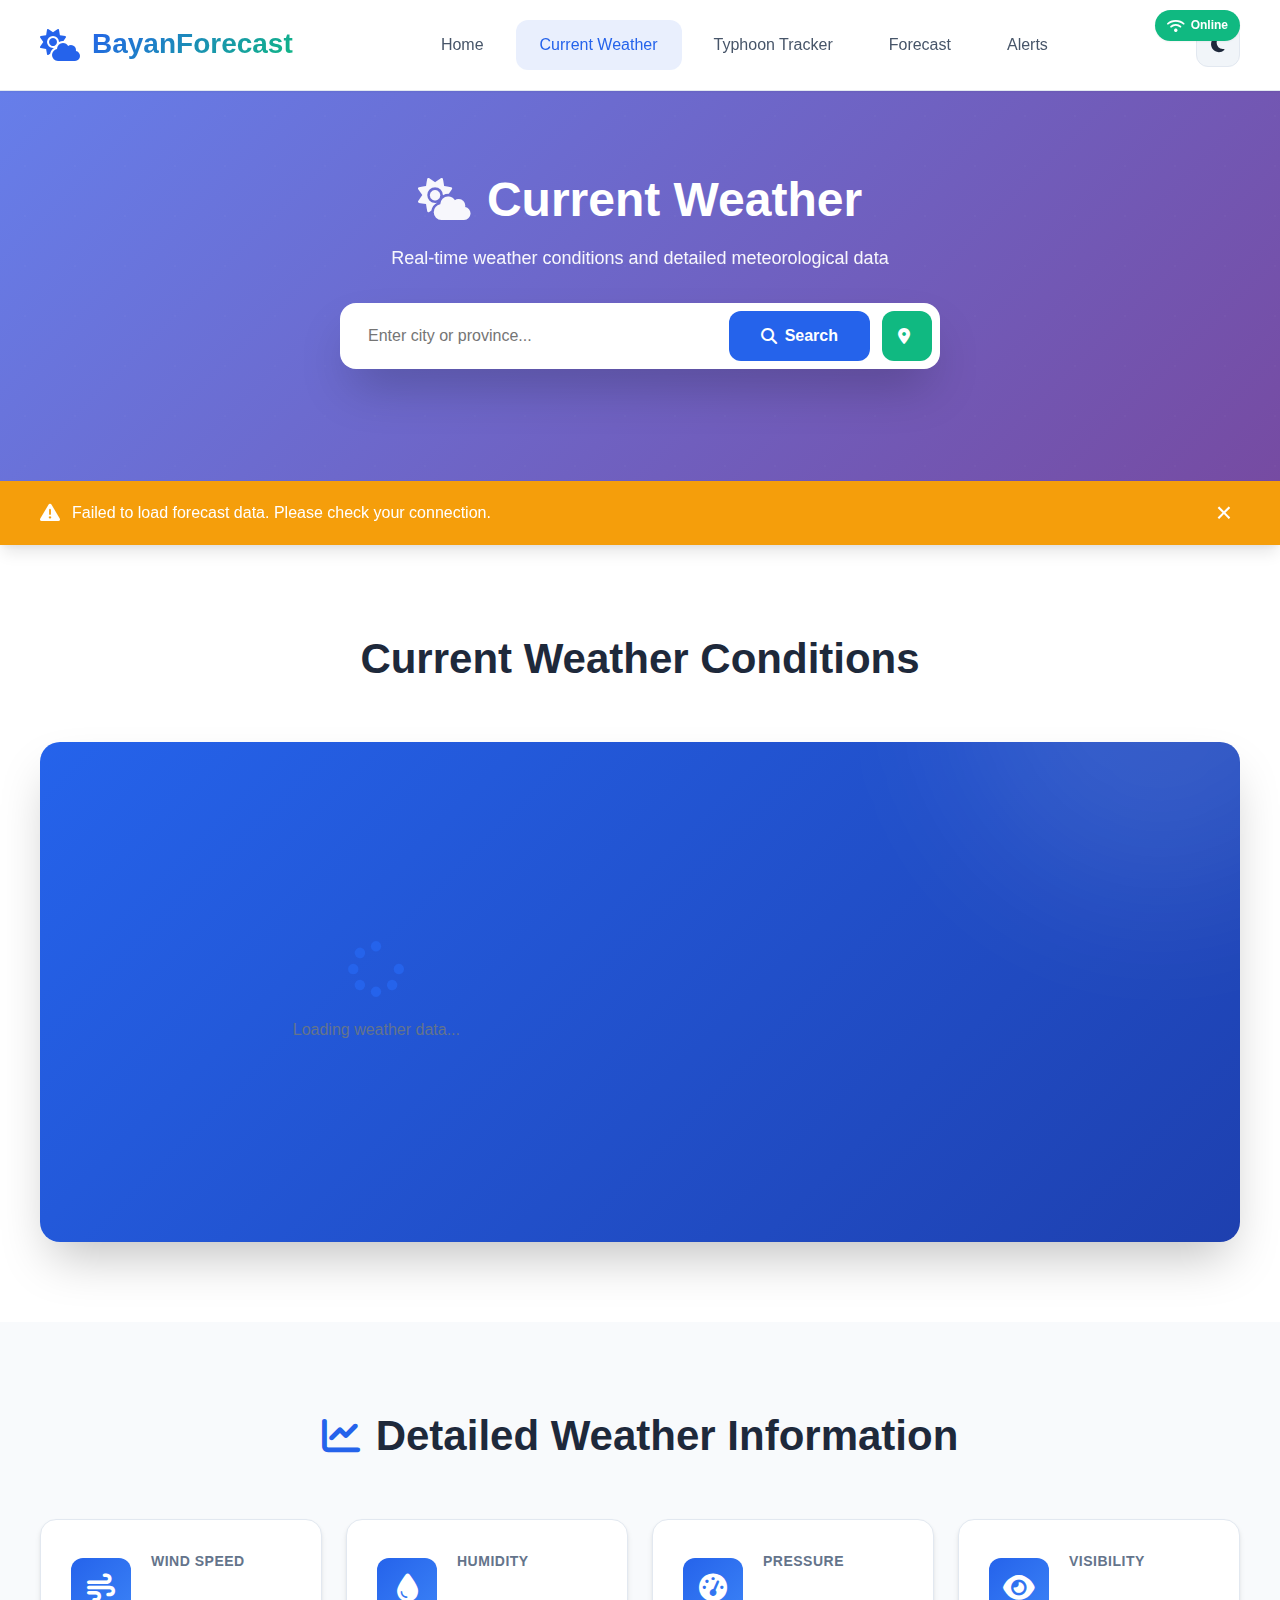
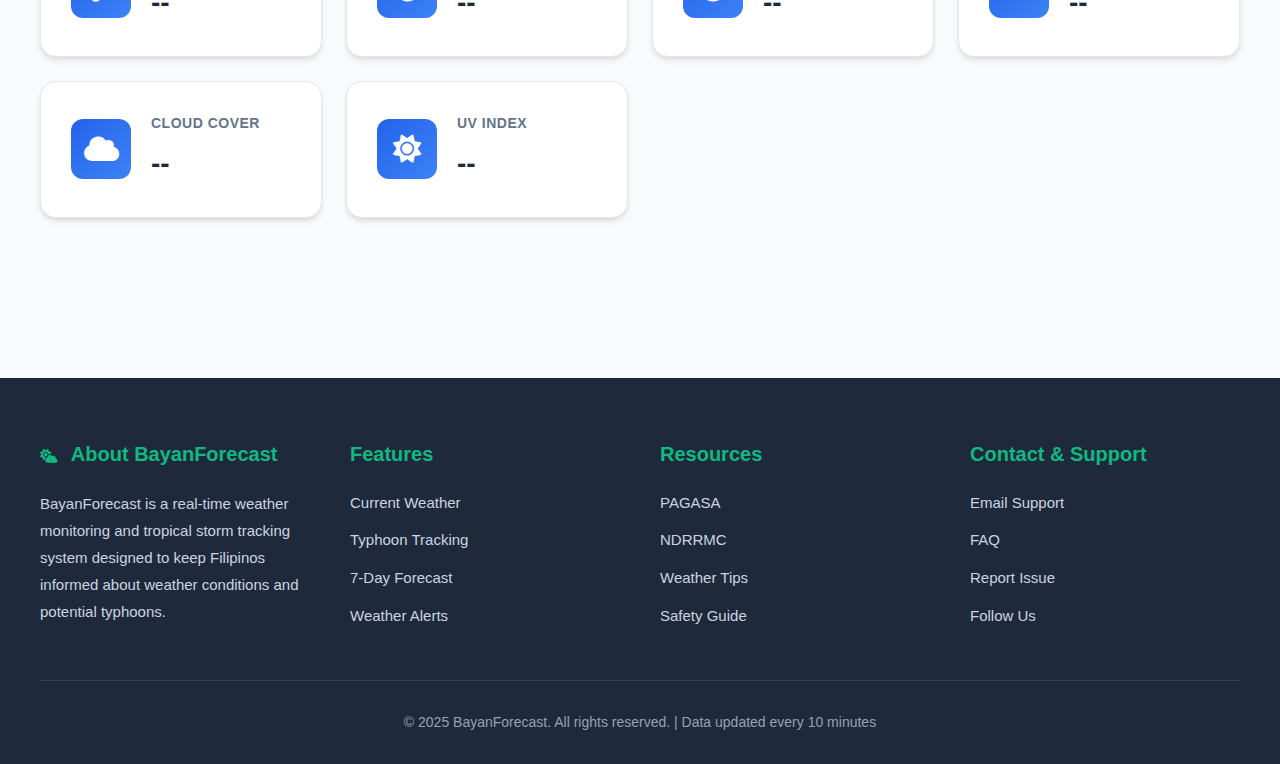
<file: current-weather.html>
<!DOCTYPE html>
<html lang="en">

<head>
    <meta charset="UTF-8">
    <meta name="viewport" content="width=device-width, initial-scale=1.0">
    <meta name="description" content="Current Weather - BayanForecast Real-time weather monitoring for the Philippines">
    <meta name="keywords" content="weather, current weather, Philippines, forecast, monitoring">
    <title>Current Weather - BayanForecast</title>
    <link rel="stylesheet" href="styles.css">
    <link rel="stylesheet" href="https://cdnjs.cloudflare.com/ajax/libs/font-awesome/6.4.0/css/all.min.css">
</head>

<body>
    <!-- Header -->
    <header class="header">
        <div class="container">
            <div class="logo">
                <a href="index.html">
                    <i class="fas fa-cloud-sun"></i>
                    <h1>BayanForecast</h1>
                </a>
            </div>
            <nav class="nav">
                <ul>
                    <li><a href="index.html">Home</a></li>
                    <li><a href="current-weather.html" class="active">Current Weather</a></li>
                    <li><a href="typhoon-tracker.html">Typhoon Tracker</a></li>
                    <li><a href="forecast.html">Forecast</a></li>
                    <li><a href="index.html#alerts">Alerts</a></li>
                </ul>
            </nav>
            <div class="header-controls">
                <button class="theme-toggle" id="themeToggle" aria-label="Toggle theme">
                    <i class="fas fa-moon"></i>
                </button>
            </div>
        </div>
    </header>

    <!-- Page Header -->
    <section class="page-header">
        <div class="container">
            <div class="page-header-content">
                <h1><i class="fas fa-cloud-sun"></i> Current Weather</h1>
                <p>Real-time weather conditions and detailed meteorological data</p>
                <div class="search-bar">
                    <input type="text" id="locationSearch" placeholder="Enter city or province...">
                    <button id="searchBtn"><i class="fas fa-search"></i> Search</button>
                    <button id="locationBtn" class="location-btn" title="Use my current location">
                        <i class="fas fa-map-marker-alt"></i>
                    </button>
                </div>
                <div class="location-status" id="locationStatus"></div>
            </div>
        </div>
    </section>

    <!-- Location Permission Modal -->
    <div id="locationPermissionModal" class="location-permission-modal hidden">
        <div class="location-permission-overlay"></div>
        <div class="location-permission-dialog">
            <div class="location-permission-header">
                <i class="fas fa-map-marker-alt"></i>
                <h3>Know Your Location</h3>
                <p>BayanForecast would like to access your location to provide personalized weather information.</p>
            </div>
            <div class="location-permission-options">
                <button class="location-option-btn" id="allowAlwaysBtn">
                    <i class="fas fa-check-circle"></i>
                    <div class="option-content">
                        <strong>Allow while visiting the page</strong>
                        <span>Automatically use your location on this page</span>
                    </div>
                </button>
                <button class="location-option-btn" id="allowOnceBtn">
                    <i class="fas fa-clock"></i>
                    <div class="option-content">
                        <strong>Allow this time</strong>
                        <span>Use your location just for this session</span>
                    </div>
                </button>
                <button class="location-option-btn" id="neverAllowBtn">
                    <i class="fas fa-times-circle"></i>
                    <div class="option-content">
                        <strong>Never allow</strong>
                        <span>Don't ask for location access</span>
                    </div>
                </button>
            </div>
        </div>
    </div>

    <!-- Alert Banner -->
    <div id="alertBanner" class="alert-banner hidden">
        <div class="container">
            <div class="alert-content">
                <i class="fas fa-exclamation-triangle"></i>
                <span id="alertMessage"></span>
            </div>
            <button class="alert-close" id="closeAlert">&times;</button>
        </div>
    </div>

    <!-- Current Weather Section -->
    <section class="section current-weather">
        <div class="container">
            <h2 class="section-title">Current Weather Conditions</h2>
            <div class="weather-card-main" id="currentWeather">
                <div class="loading">
                    <i class="fas fa-spinner fa-spin"></i>
                    <p>Loading weather data...</p>
                </div>
            </div>
        </div>
    </section>

    <!-- Weather Details Section -->
    <section class="section weather-details-section">
        <div class="container">
            <h2 class="section-title">
                <i class="fas fa-chart-line"></i> Detailed Weather Information
            </h2>
            <div class="details-grid" id="weatherDetails">
                <div class="detail-card">
                    <div class="detail-icon">
                        <i class="fas fa-wind"></i>
                    </div>
                    <div class="detail-info">
                        <h3>Wind Speed</h3>
                        <p id="windSpeed">--</p>
                    </div>
                </div>
                <div class="detail-card">
                    <div class="detail-icon">
                        <i class="fas fa-tint"></i>
                    </div>
                    <div class="detail-info">
                        <h3>Humidity</h3>
                        <p id="humidity">--</p>
                    </div>
                </div>
                <div class="detail-card">
                    <div class="detail-icon">
                        <i class="fas fa-gauge-high"></i>
                    </div>
                    <div class="detail-info">
                        <h3>Pressure</h3>
                        <p id="pressure">--</p>
                    </div>
                </div>
                <div class="detail-card">
                    <div class="detail-icon">
                        <i class="fas fa-eye"></i>
                    </div>
                    <div class="detail-info">
                        <h3>Visibility</h3>
                        <p id="visibility">--</p>
                    </div>
                </div>
                <div class="detail-card">
                    <div class="detail-icon">
                        <i class="fas fa-cloud"></i>
                    </div>
                    <div class="detail-info">
                        <h3>Cloud Cover</h3>
                        <p id="cloudCover">--</p>
                    </div>
                </div>
                <div class="detail-card">
                    <div class="detail-icon">
                        <i class="fas fa-sun"></i>
                    </div>
                    <div class="detail-info">
                        <h3>UV Index</h3>
                        <p id="uvIndex">--</p>
                    </div>
                </div>
            </div>
        </div>
    </section>

    <!-- Footer -->
    <footer class="footer">
        <div class="container">
            <div class="footer-content">
                <div class="footer-section">
                    <h4><i class="fas fa-cloud-sun"></i> About BayanForecast</h4>
                    <p>BayanForecast is a real-time weather monitoring and tropical storm tracking system designed to keep Filipinos informed about weather conditions and potential typhoons.</p>
                </div>
                <div class="footer-section">
                    <h4>Features</h4>
                    <ul>
                        <li><a href="current-weather.html">Current Weather</a></li>
                        <li><a href="typhoon-tracker.html">Typhoon Tracking</a></li>
                        <li><a href="forecast.html">7-Day Forecast</a></li>
                        <li><a href="index.html#alerts">Weather Alerts</a></li>
                    </ul>
                </div>
                <div class="footer-section">
                    <h4>Resources</h4>
                    <ul>
                        <li><a href="#">PAGASA</a></li>
                        <li><a href="#">NDRRMC</a></li>
                        <li><a href="#">Weather Tips</a></li>
                        <li><a href="#">Safety Guide</a></li>
                    </ul>
                </div>
                <div class="footer-section">
                    <h4>Contact & Support</h4>
                    <ul>
                        <li><a href="#">Email Support</a></li>
                        <li><a href="#">FAQ</a></li>
                        <li><a href="#">Report Issue</a></li>
                        <li><a href="#">Follow Us</a></li>
                    </ul>
                </div>
            </div>
            <div class="footer-bottom">
                <p>&copy; 2025 BayanForecast. All rights reserved. | Data updated every 10 minutes</p>
            </div>
        </div>
    </footer>

    <script src="script.js"></script>
</body>

</html>
</file>
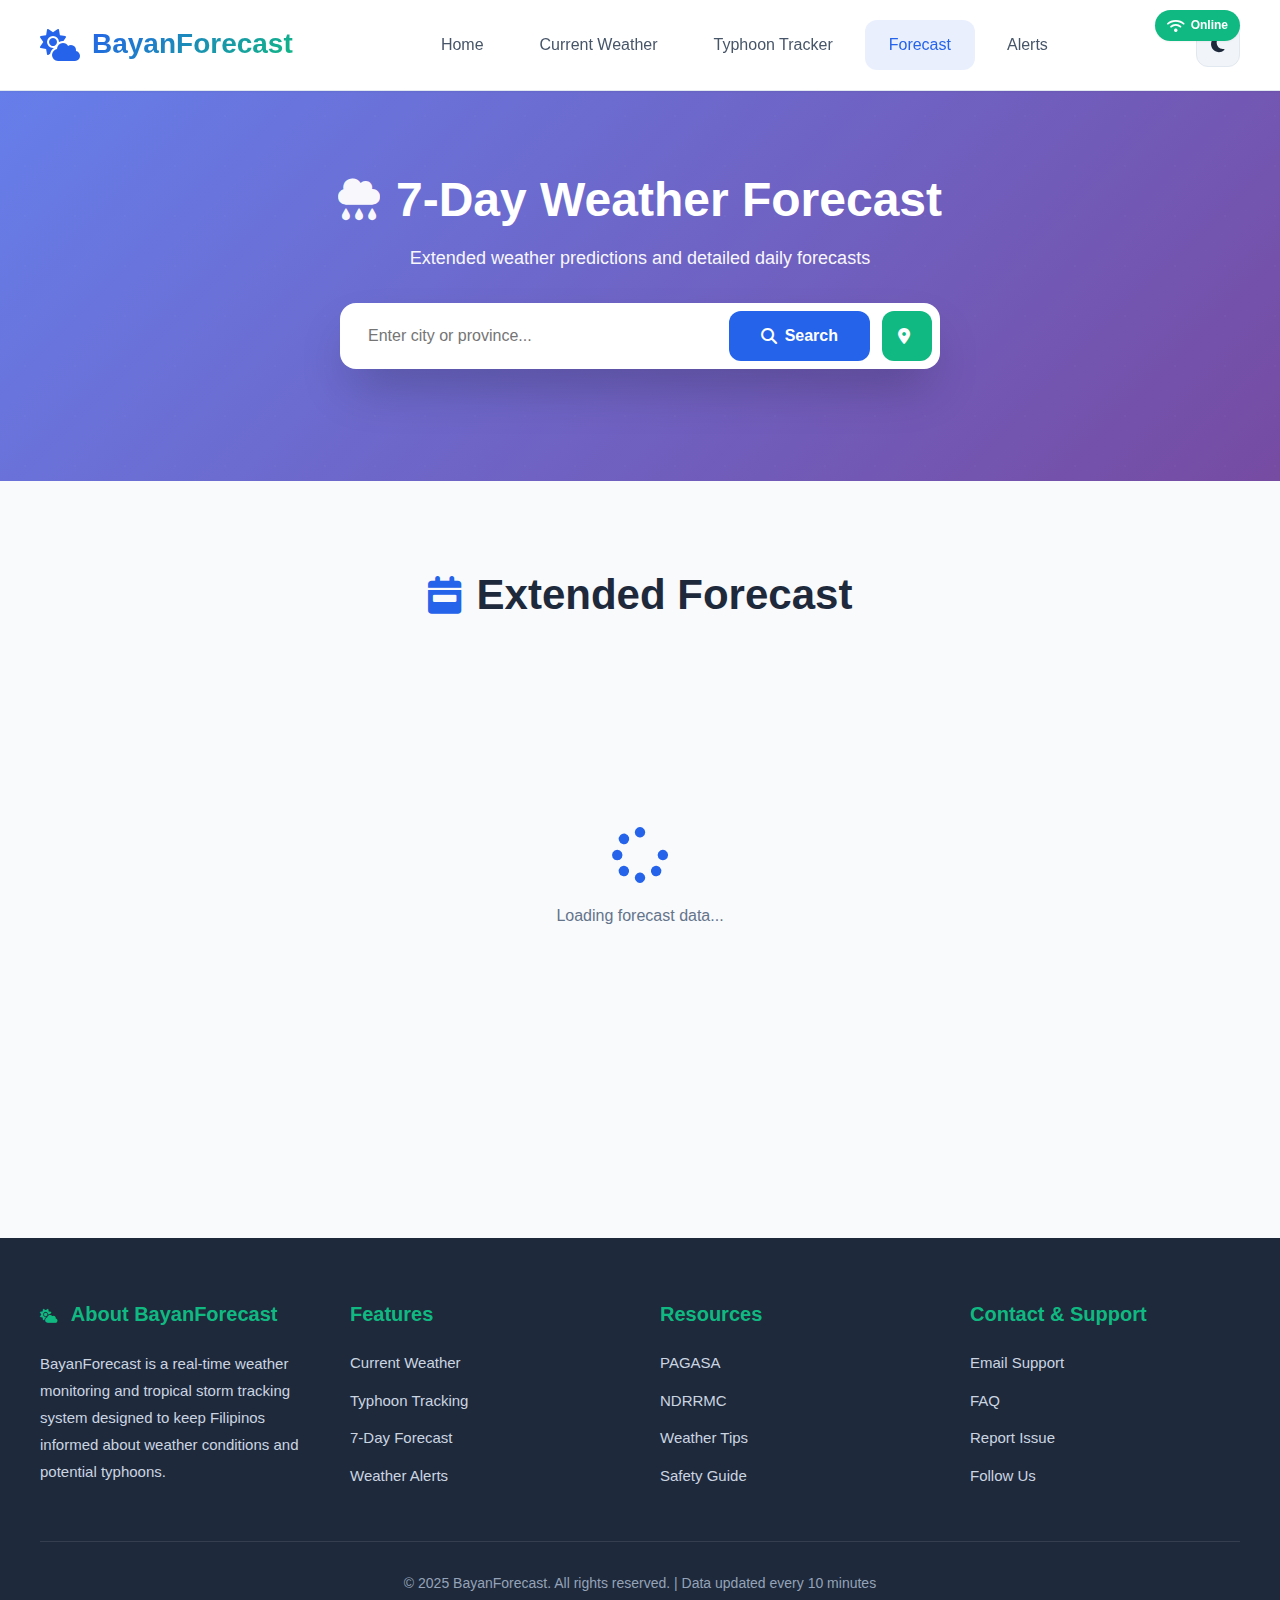
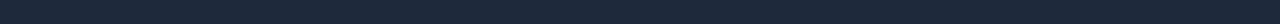
<file: forecast.html>
<!DOCTYPE html>
<html lang="en">

<head>
    <meta charset="UTF-8">
    <meta name="viewport" content="width=device-width, initial-scale=1.0">
    <meta name="description" content="7-Day Weather Forecast - BayanForecast Extended weather predictions for the Philippines">
    <meta name="keywords" content="weather forecast, 7-day forecast, Philippines, weather prediction">
    <title>7-Day Forecast - BayanForecast</title>
    <link rel="stylesheet" href="styles.css">
    <link rel="stylesheet" href="https://cdnjs.cloudflare.com/ajax/libs/font-awesome/6.4.0/css/all.min.css">
</head>

<body>
    <!-- Header -->
    <header class="header">
        <div class="container">
            <div class="logo">
                <a href="index.html">
                    <i class="fas fa-cloud-sun"></i>
                    <h1>BayanForecast</h1>
                </a>
            </div>
            <nav class="nav">
                <ul>
                    <li><a href="index.html">Home</a></li>
                    <li><a href="current-weather.html">Current Weather</a></li>
                    <li><a href="typhoon-tracker.html">Typhoon Tracker</a></li>
                    <li><a href="forecast.html" class="active">Forecast</a></li>
                    <li><a href="index.html#alerts">Alerts</a></li>
                </ul>
            </nav>
            <div class="header-controls">
                <button class="theme-toggle" id="themeToggle" aria-label="Toggle theme">
                    <i class="fas fa-moon"></i>
                </button>
            </div>
        </div>
    </header>

    <!-- Page Header -->
    <section class="page-header">
        <div class="container">
            <div class="page-header-content">
                <h1><i class="fas fa-cloud-rain"></i> 7-Day Weather Forecast</h1>
                <p>Extended weather predictions and detailed daily forecasts</p>
                <div class="search-bar">
                    <input type="text" id="locationSearch" placeholder="Enter city or province...">
                    <button id="searchBtn"><i class="fas fa-search"></i> Search</button>
                    <button id="locationBtn" class="location-btn" title="Use my current location">
                        <i class="fas fa-map-marker-alt"></i>
                    </button>
                </div>
                <div class="location-status" id="locationStatus"></div>
            </div>
        </div>
    </section>

    <!-- Location Permission Modal -->
    <div id="locationPermissionModal" class="location-permission-modal hidden">
        <div class="location-permission-overlay"></div>
        <div class="location-permission-dialog">
            <div class="location-permission-header">
                <i class="fas fa-map-marker-alt"></i>
                <h3>Know Your Location</h3>
                <p>BayanForecast would like to access your location to provide personalized weather information.</p>
            </div>
            <div class="location-permission-options">
                <button class="location-option-btn" id="allowAlwaysBtn">
                    <i class="fas fa-check-circle"></i>
                    <div class="option-content">
                        <strong>Allow while visiting the page</strong>
                        <span>Automatically use your location on this page</span>
                    </div>
                </button>
                <button class="location-option-btn" id="allowOnceBtn">
                    <i class="fas fa-clock"></i>
                    <div class="option-content">
                        <strong>Allow this time</strong>
                        <span>Use your location just for this session</span>
                    </div>
                </button>
                <button class="location-option-btn" id="neverAllowBtn">
                    <i class="fas fa-times-circle"></i>
                    <div class="option-content">
                        <strong>Never allow</strong>
                        <span>Don't ask for location access</span>
                    </div>
                </button>
            </div>
        </div>
    </div>

    <!-- Forecast Section -->
    <section class="section forecast">
        <div class="container">
            <h2 class="section-title">
                <i class="fas fa-calendar-week"></i> Extended Forecast
            </h2>
            <div class="forecast-grid" id="forecastGrid">
                <div class="loading">
                    <i class="fas fa-spinner fa-spin"></i>
                    <p>Loading forecast data...</p>
                </div>
            </div>
        </div>
    </section>

    <!-- Footer -->
    <footer class="footer">
        <div class="container">
            <div class="footer-content">
                <div class="footer-section">
                    <h4><i class="fas fa-cloud-sun"></i> About BayanForecast</h4>
                    <p>BayanForecast is a real-time weather monitoring and tropical storm tracking system designed to keep Filipinos informed about weather conditions and potential typhoons.</p>
                </div>
                <div class="footer-section">
                    <h4>Features</h4>
                    <ul>
                        <li><a href="current-weather.html">Current Weather</a></li>
                        <li><a href="typhoon-tracker.html">Typhoon Tracking</a></li>
                        <li><a href="forecast.html">7-Day Forecast</a></li>
                        <li><a href="index.html#alerts">Weather Alerts</a></li>
                    </ul>
                </div>
                <div class="footer-section">
                    <h4>Resources</h4>
                    <ul>
                        <li><a href="#">PAGASA</a></li>
                        <li><a href="#">NDRRMC</a></li>
                        <li><a href="#">Weather Tips</a></li>
                        <li><a href="#">Safety Guide</a></li>
                    </ul>
                </div>
                <div class="footer-section">
                    <h4>Contact & Support</h4>
                    <ul>
                        <li><a href="#">Email Support</a></li>
                        <li><a href="#">FAQ</a></li>
                        <li><a href="#">Report Issue</a></li>
                        <li><a href="#">Follow Us</a></li>
                    </ul>
                </div>
            </div>
            <div class="footer-bottom">
                <p>&copy; 2025 BayanForecast. All rights reserved. | Data updated every 10 minutes</p>
            </div>
        </div>
    </footer>

    <script src="script.js"></script>
</body>

</html>
</file>
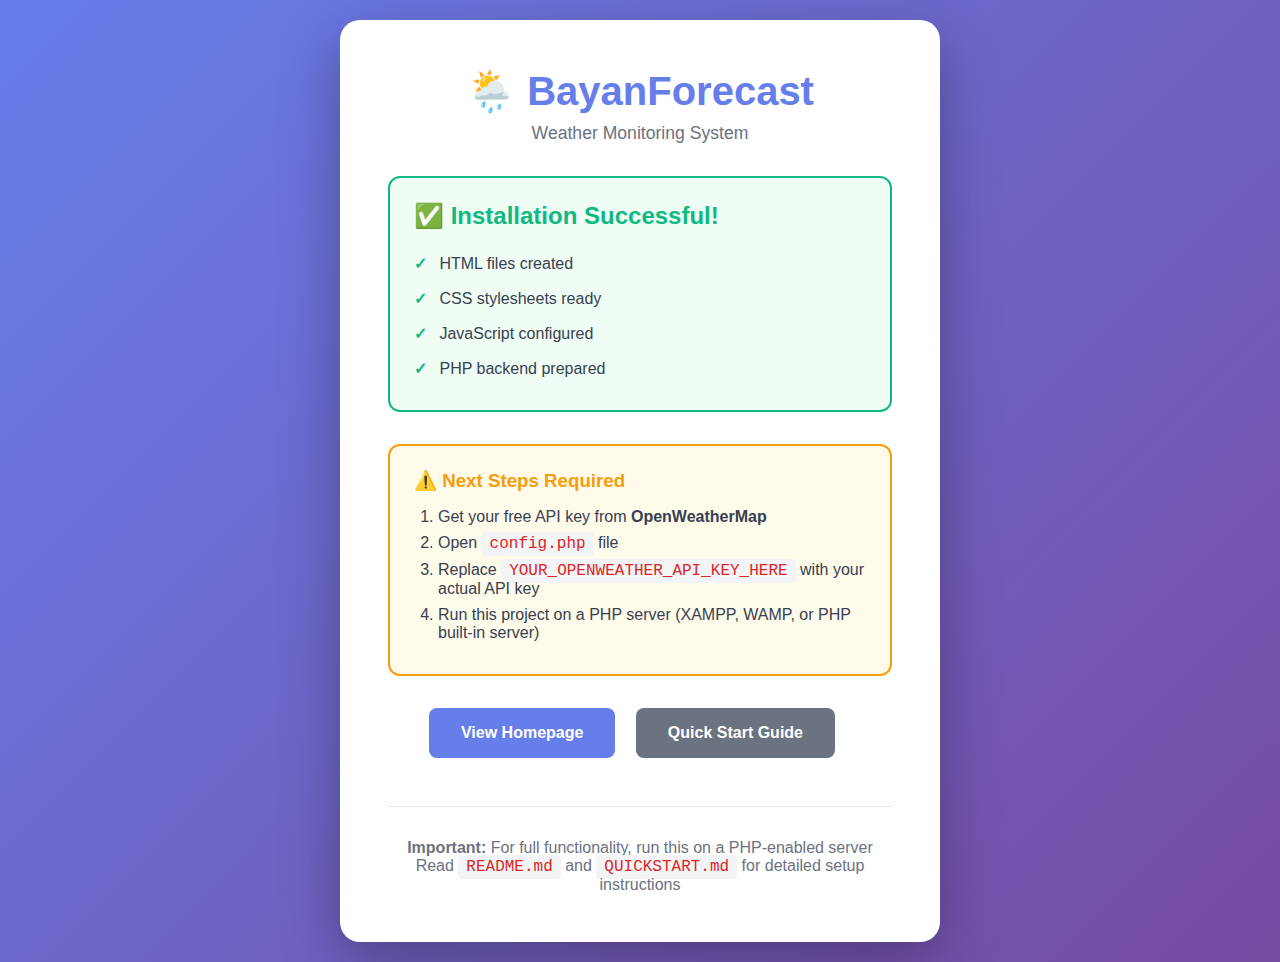
<file: setup-test.html>
<!DOCTYPE html>
<html lang="en">

<head>
    <meta charset="UTF-8">
    <meta name="viewport" content="width=device-width, initial-scale=1.0">
    <title>BayanForecast - Setup Test</title>
    <style>
        * {
            margin: 0;
            padding: 0;
            box-sizing: border-box;
        }
        
        body {
            font-family: 'Segoe UI', Tahoma, Geneva, Verdana, sans-serif;
            background: linear-gradient(135deg, #667eea 0%, #764ba2 100%);
            min-height: 100vh;
            display: flex;
            align-items: center;
            justify-content: center;
            padding: 20px;
        }
        
        .container {
            background: white;
            padding: 3rem;
            border-radius: 20px;
            box-shadow: 0 20px 60px rgba(0, 0, 0, 0.3);
            max-width: 600px;
            width: 100%;
        }
        
        .logo {
            text-align: center;
            margin-bottom: 2rem;
        }
        
        .logo h1 {
            color: #667eea;
            font-size: 2.5rem;
            margin-bottom: 0.5rem;
        }
        
        .logo p {
            color: #6b7280;
            font-size: 1.1rem;
        }
        
        .status {
            background: #f0fdf4;
            border: 2px solid #10b981;
            border-radius: 12px;
            padding: 1.5rem;
            margin-bottom: 2rem;
        }
        
        .status h2 {
            color: #10b981;
            margin-bottom: 1rem;
            display: flex;
            align-items: center;
            gap: 0.5rem;
        }
        
        .status ul {
            list-style: none;
            padding-left: 0;
        }
        
        .status li {
            padding: 0.5rem 0;
            color: #374151;
        }
        
        .status li::before {
            content: "✓ ";
            color: #10b981;
            font-weight: bold;
            margin-right: 0.5rem;
        }
        
        .warning {
            background: #fffbeb;
            border: 2px solid #f59e0b;
            border-radius: 12px;
            padding: 1.5rem;
            margin-bottom: 2rem;
        }
        
        .warning h3 {
            color: #f59e0b;
            margin-bottom: 1rem;
        }
        
        .warning ol {
            margin-left: 1.5rem;
            color: #374151;
        }
        
        .warning li {
            margin-bottom: 0.5rem;
        }
        
        .btn {
            display: inline-block;
            background: #667eea;
            color: white;
            padding: 1rem 2rem;
            border-radius: 8px;
            text-decoration: none;
            font-weight: 600;
            transition: all 0.3s ease;
            margin-right: 1rem;
            margin-bottom: 1rem;
        }
        
        .btn:hover {
            background: #5568d3;
            transform: translateY(-2px);
            box-shadow: 0 4px 12px rgba(102, 126, 234, 0.4);
        }
        
        .btn-secondary {
            background: #6b7280;
        }
        
        .btn-secondary:hover {
            background: #4b5563;
        }
        
        .footer {
            text-align: center;
            margin-top: 2rem;
            padding-top: 2rem;
            border-top: 1px solid #e5e7eb;
            color: #6b7280;
        }
        
        code {
            background: #f3f4f6;
            padding: 0.2rem 0.5rem;
            border-radius: 4px;
            font-family: 'Courier New', monospace;
            color: #dc2626;
        }
    </style>
</head>

<body>
    <div class="container">
        <div class="logo">
            <h1>🌦️ BayanForecast</h1>
            <p>Weather Monitoring System</p>
        </div>

        <div class="status">
            <h2>✅ Installation Successful!</h2>
            <ul>
                <li>HTML files created</li>
                <li>CSS stylesheets ready</li>
                <li>JavaScript configured</li>
                <li>PHP backend prepared</li>
            </ul>
        </div>

        <div class="warning">
            <h3>⚠️ Next Steps Required</h3>
            <ol>
                <li>Get your free API key from <strong>OpenWeatherMap</strong></li>
                <li>Open <code>config.php</code> file</li>
                <li>Replace <code>YOUR_OPENWEATHER_API_KEY_HERE</code> with your actual API key</li>
                <li>Run this project on a PHP server (XAMPP, WAMP, or PHP built-in server)</li>
            </ol>
        </div>

        <div style="text-align: center;">
            <a href="index.html" class="btn">View Homepage</a>
            <a href="QUICKSTART.md" class="btn btn-secondary">Quick Start Guide</a>
        </div>

        <div class="footer">
            <p><strong>Important:</strong> For full functionality, run this on a PHP-enabled server</p>
            <p>Read <code>README.md</code> and <code>QUICKSTART.md</code> for detailed setup instructions</p>
        </div>
    </div>
</body>

</html>
</file>
<file: styles.css>
/* ===========================
   CSS Variables & Reset
   =========================== */
:root {
    --primary-color: #2563eb;
    --primary-dark: #1e40af;
    --primary-light: #3b82f6;
    --secondary-color: #10b981;
    --warning-color: #f59e0b;
    --danger-color: #ef4444;
    --success-color: #10b981;
    
    --bg-primary: #ffffff;
    --bg-secondary: #f8fafc;
    --bg-tertiary: #f1f5f9;
    --text-dark: #1e293b;
    --text-medium: #475569;
    --text-light: #64748b;
    --border-color: #e2e8f0;
    
    --shadow-sm: 0 1px 2px 0 rgba(0, 0, 0, 0.05);
    --shadow: 0 4px 6px -1px rgba(0, 0, 0, 0.1), 0 2px 4px -1px rgba(0, 0, 0, 0.06);
    --shadow-md: 0 10px 15px -3px rgba(0, 0, 0, 0.1), 0 4px 6px -2px rgba(0, 0, 0, 0.05);
    --shadow-lg: 0 20px 25px -5px rgba(0, 0, 0, 0.1), 0 10px 10px -5px rgba(0, 0, 0, 0.04);
    --shadow-xl: 0 25px 50px -12px rgba(0, 0, 0, 0.25);
    
    --transition: all 0.3s cubic-bezier(0.4, 0, 0.2, 1);
    --radius-sm: 8px;
    --radius-md: 12px;
    --radius-lg: 16px;
    --radius-xl: 20px;
}

* {
    margin: 0;
    padding: 0;
    box-sizing: border-box;
}

body {
    font-family: -apple-system, BlinkMacSystemFont, 'Segoe UI', Roboto, 'Helvetica Neue', Arial, sans-serif;
    line-height: 1.6;
    color: var(--text-dark);
    background-color: var(--bg-secondary);
    overflow-x: hidden;
}

body.dark-theme {
    --bg-primary: #0f172a;
    --bg-secondary: #1e293b;
    --bg-tertiary: #334155;
    --text-dark: #f1f5f9;
    --text-medium: #cbd5e1;
    --text-light: #94a3b8;
    --border-color: #334155;
}

.container {
    max-width: 1400px;
    margin: 0 auto;
    padding: 0 40px;
    width: 100%;
}

/* ===========================
   Header & Navigation
   =========================== */
.header {
    background: var(--bg-primary);
    box-shadow: var(--shadow-sm);
    position: sticky;
    top: 0;
    z-index: 1000;
    border-bottom: 1px solid var(--border-color);
}

.header .container {
    display: flex;
    align-items: center;
    justify-content: space-between;
    padding: 20px 40px;
    gap: 40px;
    position: relative;
}

.offline-indicator {
    position: absolute;
    top: 10px;
    right: 40px;
    padding: 6px 12px;
    border-radius: 20px;
    font-size: 12px;
    font-weight: 600;
    display: flex;
    align-items: center;
    gap: 6px;
    background: var(--success-color);
    color: white;
    box-shadow: var(--shadow-sm);
    z-index: 1001;
    transition: var(--transition);
}

.offline-indicator.offline {
    background: var(--warning-color);
}

.offline-indicator i {
    font-size: 14px;
}

.logo {
    display: flex;
    align-items: center;
    gap: 12px;
    font-size: 24px;
    font-weight: 700;
    color: var(--primary-color);
    text-decoration: none;
}

.logo a {
    text-decoration: none;
    color: inherit;
    display: flex;
    align-items: center;
    gap: 12px;
    transition: var(--transition);
}

.logo a:hover {
    opacity: 0.8;
}

.logo i {
    font-size: 32px;
    color: var(--primary-color);
}

.logo h1 {
    font-size: 28px;
    font-weight: 700;
    margin: 0;
    background: linear-gradient(135deg, var(--primary-color), var(--secondary-color));
    -webkit-background-clip: text;
    -webkit-text-fill-color: transparent;
    background-clip: text;
}

.nav ul {
    display: flex;
    list-style: none;
    gap: 8px;
    margin: 0;
    padding: 0;
}

.nav a {
    display: block;
    padding: 12px 24px;
    color: var(--text-medium);
    text-decoration: none;
    font-weight: 500;
    border-radius: var(--radius-md);
    transition: var(--transition);
    position: relative;
}

.nav a:hover,
.nav a.active {
    color: var(--primary-color);
    background: rgba(37, 99, 235, 0.1);
}

.header-controls {
    display: flex;
    align-items: center;
    gap: 16px;
}

.theme-toggle {
    background: var(--bg-tertiary);
    border: 1px solid var(--border-color);
    border-radius: var(--radius-md);
    width: 44px;
    height: 44px;
    display: flex;
    align-items: center;
    justify-content: center;
    cursor: pointer;
    transition: var(--transition);
    color: var(--text-dark);
    font-size: 18px;
}

.theme-toggle:hover {
    background: var(--primary-color);
    color: white;
    border-color: var(--primary-color);
    transform: rotate(15deg);
}

.status-indicator-badge {
    display: flex;
    align-items: center;
    gap: 8px;
    padding: 8px 16px;
    border-radius: var(--radius-md);
    font-size: 14px;
    font-weight: 600;
    background: var(--bg-tertiary);
    border: 1px solid var(--border-color);
}

.status-indicator-badge.connected {
    background: rgba(16, 185, 129, 0.1);
    border-color: var(--success-color);
    color: var(--success-color);
}

.status-indicator-badge.connected i {
    color: var(--success-color);
    animation: pulse-dot 2s infinite;
}

.status-indicator-badge.disconnected {
    background: rgba(239, 68, 68, 0.1);
    border-color: var(--danger-color);
    color: var(--danger-color);
}

.status-indicator-badge.disconnected i {
    color: var(--danger-color);
}

@keyframes pulse-dot {
    0%, 100% { opacity: 1; }
    50% { opacity: 0.5; }
}

.update-time {
    font-size: 14px;
    font-weight: 400;
    color: var(--text-light);
    margin-left: 16px;
    display: flex;
    align-items: center;
    gap: 6px;
}

.update-time i {
    font-size: 12px;
}

.loading-overlay {
    position: absolute;
    top: 0;
    left: 0;
    right: 0;
    bottom: 0;
    background: rgba(255, 255, 255, 0.8);
    display: flex;
    align-items: center;
    justify-content: center;
    z-index: 10;
    border-radius: var(--radius-lg);
}

body.dark-theme .loading-overlay {
    background: rgba(15, 23, 42, 0.8);
}

.loading-overlay i {
    font-size: 32px;
    color: var(--primary-color);
}

/* ===========================
   Page Header
   =========================== */
.page-header {
    background: linear-gradient(135deg, #667eea 0%, #764ba2 100%);
    padding: 80px 0;
    color: white;
    position: relative;
    overflow: hidden;
}

.page-header::before {
    content: '';
    position: absolute;
    top: 0;
    left: 0;
    right: 0;
    bottom: 0;
    background: url('data:image/svg+xml,<svg width="100" height="100" xmlns="http://www.w3.org/2000/svg"><circle cx="50" cy="50" r="2" fill="white" opacity="0.1"/></svg>');
    background-size: 50px 50px;
    opacity: 0.3;
}

.page-header-content {
    position: relative;
    z-index: 1;
    text-align: center;
    max-width: 800px;
    margin: 0 auto;
}

.page-header-content h1 {
    font-size: 48px;
    font-weight: 700;
    margin-bottom: 16px;
    line-height: 1.2;
    display: flex;
    align-items: center;
    justify-content: center;
    gap: 16px;
}

.page-header-content h1 i {
    font-size: 42px;
    opacity: 0.95;
}

.page-header-content p {
    font-size: 18px;
    margin-bottom: 30px;
    opacity: 0.95;
}

.page-header-content .search-bar {
    max-width: 600px;
    margin: 0 auto;
}

@media (max-width: 768px) {
    .page-header {
        padding: 60px 0;
    }
    
    .page-header-content h1 {
        font-size: 32px;
    }
    
    .page-header-content h1 i {
        font-size: 28px;
    }
}

/* ===========================
   Hero Section
   =========================== */
.hero {
    background: linear-gradient(135deg, #667eea 0%, #764ba2 100%);
    padding: 100px 0;
    color: white;
    position: relative;
    overflow: hidden;
}

.hero::before {
    content: '';
    position: absolute;
    top: 0;
    left: 0;
    right: 0;
    bottom: 0;
    background: url('data:image/svg+xml,<svg width="100" height="100" xmlns="http://www.w3.org/2000/svg"><circle cx="50" cy="50" r="2" fill="white" opacity="0.1"/></svg>');
    background-size: 50px 50px;
    opacity: 0.3;
}

.hero-content {
    position: relative;
    z-index: 1;
    text-align: center;
    max-width: 800px;
    margin: 0 auto;
}

.hero-content h2 {
    font-size: 56px;
    font-weight: 700;
    margin-bottom: 20px;
    line-height: 1.2;
}

.hero-content p {
    font-size: 20px;
    margin-bottom: 40px;
    opacity: 0.95;
}

.search-bar {
    display: flex;
    gap: 12px;
    max-width: 600px;
    margin: 0 auto;
    background: white;
    padding: 8px;
    border-radius: var(--radius-lg);
    box-shadow: var(--shadow-xl);
}

.search-bar input {
    flex: 1;
    border: none;
    outline: none;
    padding: 16px 20px;
    font-size: 16px;
    color: var(--text-dark);
    background: transparent;
}

.search-bar button {
    background: var(--primary-color);
    color: white;
    border: none;
    padding: 16px 32px;
    border-radius: var(--radius-md);
    font-weight: 600;
    cursor: pointer;
    transition: var(--transition);
    display: flex;
    align-items: center;
    gap: 8px;
    font-size: 16px;
}

.search-bar button:hover {
    background: var(--primary-dark);
    transform: translateY(-2px);
    box-shadow: var(--shadow-md);
}

.location-btn {
    background: var(--secondary-color) !important;
    min-width: 50px;
    padding: 16px !important;
    flex-shrink: 0;
}

.location-btn:hover {
    background: #059669 !important;
}

.location-btn.active {
    background: var(--secondary-color) !important;
    box-shadow: 0 0 0 3px rgba(16, 185, 129, 0.3);
}

.location-btn:disabled {
    opacity: 0.6;
    cursor: not-allowed;
}

.location-status {
    margin-top: 12px;
    padding: 10px 16px;
    border-radius: var(--radius-md);
    font-size: 14px;
    text-align: center;
    min-height: 20px;
}

.location-status.info {
    background: rgba(37, 99, 235, 0.1);
    color: var(--primary-color);
    border: 1px solid var(--primary-color);
}

.location-status.success {
    background: rgba(16, 185, 129, 0.1);
    color: var(--success-color);
    border: 1px solid var(--success-color);
}

.location-status.error {
    background: rgba(239, 68, 68, 0.1);
    color: var(--danger-color);
    border: 1px solid var(--danger-color);
}

.user-location-marker {
    animation: pulse-user 2s infinite;
}

@keyframes pulse-user {
    0%, 100% {
        transform: scale(1);
        opacity: 1;
    }
    50% {
        transform: scale(1.2);
        opacity: 0.8;
    }
}

/* ===========================
   Alert Banner
   =========================== */
/* ===========================
   Location Permission Modal
   =========================== */
.location-permission-modal {
    position: fixed;
    top: 0;
    left: 0;
    width: 100%;
    height: 100%;
    z-index: 10000;
    display: flex;
    align-items: center;
    justify-content: center;
    animation: fadeIn 0.3s ease-out;
}

.location-permission-modal.hidden {
    display: none;
}

.location-permission-overlay {
    position: absolute;
    top: 0;
    left: 0;
    width: 100%;
    height: 100%;
    background: rgba(0, 0, 0, 0.7);
    backdrop-filter: blur(4px);
}

.location-permission-dialog {
    position: relative;
    background: var(--bg-primary);
    border-radius: var(--radius-xl);
    box-shadow: var(--shadow-xl);
    max-width: 500px;
    width: 90%;
    max-height: 90vh;
    overflow-y: auto;
    z-index: 10001;
    animation: slideUp 0.3s ease-out;
}

.location-permission-header {
    padding: 30px 30px 20px;
    text-align: center;
    border-bottom: 1px solid var(--border-color);
}

.location-permission-header i {
    font-size: 48px;
    color: var(--primary-color);
    margin-bottom: 15px;
    display: block;
}

.location-permission-header h3 {
    font-size: 24px;
    font-weight: 700;
    color: var(--text-dark);
    margin-bottom: 10px;
}

.location-permission-header p {
    font-size: 14px;
    color: var(--text-medium);
    line-height: 1.6;
}

.location-permission-options {
    padding: 20px 30px 30px;
    display: flex;
    flex-direction: column;
    gap: 12px;
}

.location-option-btn {
    display: flex;
    align-items: center;
    gap: 15px;
    padding: 18px 20px;
    background: var(--bg-secondary);
    border: 2px solid var(--border-color);
    border-radius: var(--radius-md);
    cursor: pointer;
    transition: var(--transition);
    text-align: left;
    width: 100%;
    font-family: inherit;
}

.location-option-btn:hover {
    background: var(--bg-tertiary);
    border-color: var(--primary-color);
    transform: translateY(-2px);
    box-shadow: var(--shadow-md);
}

.location-option-btn:active {
    transform: translateY(0);
}

.location-option-btn i {
    font-size: 24px;
    color: var(--primary-color);
    flex-shrink: 0;
}

.location-option-btn:nth-child(1) i {
    color: var(--success-color);
}

.location-option-btn:nth-child(2) i {
    color: var(--warning-color);
}

.location-option-btn:nth-child(3) i {
    color: var(--danger-color);
}

.option-content {
    display: flex;
    flex-direction: column;
    gap: 4px;
    flex: 1;
}

.option-content strong {
    font-size: 16px;
    font-weight: 600;
    color: var(--text-dark);
    display: block;
}

.option-content span {
    font-size: 13px;
    color: var(--text-medium);
    display: block;
}

body.dark-theme .location-permission-dialog {
    background: var(--bg-primary);
    border: 1px solid var(--border-color);
}

body.dark-theme .location-option-btn {
    background: var(--bg-secondary);
    border-color: var(--border-color);
}

body.dark-theme .location-option-btn:hover {
    background: var(--bg-tertiary);
}

@keyframes fadeIn {
    from {
        opacity: 0;
    }
    to {
        opacity: 1;
    }
}

@keyframes slideUp {
    from {
        opacity: 0;
        transform: translateY(30px);
    }
    to {
        opacity: 1;
        transform: translateY(0);
    }
}

.alert-banner {
    background: var(--warning-color);
    color: white;
    padding: 16px 0;
    position: sticky;
    top: 80px;
    z-index: 999;
    box-shadow: var(--shadow-md);
}

.alert-banner.hidden {
    display: none;
}

.alert-banner .container {
    display: flex;
    align-items: center;
    justify-content: space-between;
    gap: 20px;
}

.alert-content {
    display: flex;
    align-items: center;
    gap: 12px;
    flex: 1;
}

.alert-content i {
    font-size: 20px;
}

.alert-close {
    background: transparent;
    border: none;
    color: white;
    font-size: 28px;
    cursor: pointer;
    padding: 0;
    width: 32px;
    height: 32px;
    display: flex;
    align-items: center;
    justify-content: center;
    border-radius: 50%;
    transition: var(--transition);
}

.alert-close:hover {
    background: rgba(255, 255, 255, 0.2);
}

/* ===========================
   Sections
   =========================== */
.section {
    padding: 80px 0;
}

.section-title {
    font-size: 42px;
    font-weight: 700;
    margin-bottom: 50px;
    text-align: center;
    color: var(--text-dark);
    display: flex;
    align-items: center;
    justify-content: center;
    gap: 16px;
}

.section-title i {
    color: var(--primary-color);
    font-size: 38px;
}

body.dark-theme .section-title {
    color: var(--text-dark);
}

/* ===========================
   Current Weather Section
   =========================== */
.current-weather {
    background: var(--bg-primary);
}

.weather-card-main {
    background: linear-gradient(135deg, var(--primary-color) 0%, var(--primary-dark) 100%);
    color: white;
    padding: 50px;
    border-radius: var(--radius-xl);
    box-shadow: var(--shadow-xl);
    display: grid;
    grid-template-columns: 1.2fr 1fr;
    gap: 50px;
    min-height: 400px;
    position: relative;
    overflow: hidden;
}

.weather-card-main::before {
    content: '';
    position: absolute;
    top: -50%;
    right: -10%;
    width: 400px;
    height: 400px;
    background: rgba(255, 255, 255, 0.1);
    border-radius: 50%;
    filter: blur(80px);
}

.weather-main-info {
    display: flex;
    flex-direction: column;
    justify-content: space-between;
    position: relative;
    z-index: 1;
}

.weather-location {
    font-size: 20px;
    opacity: 0.9;
    margin-bottom: 8px;
    font-weight: 500;
}

.weather-description {
    font-size: 24px;
    opacity: 0.95;
    margin-bottom: 20px;
    text-transform: capitalize;
}

.weather-temperature {
    font-size: 96px;
    font-weight: 700;
    line-height: 1;
    margin: 20px 0;
    background: linear-gradient(135deg, #fff 0%, rgba(255, 255, 255, 0.8) 100%);
    -webkit-background-clip: text;
    -webkit-text-fill-color: transparent;
    background-clip: text;
}

.weather-details {
    background: rgba(255, 255, 255, 0.15);
    backdrop-filter: blur(10px);
    padding: 30px;
    border-radius: var(--radius-lg);
    margin-top: 30px;
    display: grid;
    grid-template-columns: repeat(3, 1fr);
    gap: 20px;
    border: 1px solid rgba(255, 255, 255, 0.2);
}

.detail-item {
    display: flex;
    flex-direction: column;
    gap: 8px;
}

.detail-label {
    opacity: 0.85;
    font-weight: 500;
    font-size: 14px;
    display: flex;
    align-items: center;
    gap: 6px;
}

.detail-value {
    font-size: 24px;
    font-weight: 700;
}

.weather-icon {
    font-size: 180px;
    display: flex;
    align-items: center;
    justify-content: center;
    position: relative;
    z-index: 1;
    opacity: 0.9;
    animation: float 6s ease-in-out infinite;
}

@keyframes float {
    0%, 100% { transform: translateY(0px); }
    50% { transform: translateY(-20px); }
}

.loading {
    display: flex;
    flex-direction: column;
    align-items: center;
    justify-content: center;
    min-height: 400px;
    color: var(--text-light);
}

.loading i {
    font-size: 56px;
    margin-bottom: 20px;
    color: var(--primary-color);
    animation: spin 1s linear infinite;
}

@keyframes spin {
    from { transform: rotate(0deg); }
    to { transform: rotate(360deg); }
}

/* ===========================
   Weather Details Grid
   =========================== */
.weather-details-section {
    background: var(--bg-secondary);
}

.details-grid {
    display: grid;
    grid-template-columns: repeat(auto-fit, minmax(280px, 1fr));
    gap: 24px;
}

.detail-card {
    background: var(--bg-primary);
    padding: 30px;
    border-radius: var(--radius-lg);
    box-shadow: var(--shadow);
    display: flex;
    align-items: center;
    gap: 20px;
    transition: var(--transition);
    border: 1px solid var(--border-color);
}

.detail-card:hover {
    transform: translateY(-5px);
    box-shadow: var(--shadow-lg);
    border-color: var(--primary-color);
}

.detail-icon {
    width: 60px;
    height: 60px;
    border-radius: var(--radius-md);
    background: linear-gradient(135deg, var(--primary-color), var(--primary-light));
    display: flex;
    align-items: center;
    justify-content: center;
    color: white;
    font-size: 28px;
    flex-shrink: 0;
}

.detail-info h3 {
    font-size: 14px;
    font-weight: 600;
    color: var(--text-light);
    margin-bottom: 8px;
    text-transform: uppercase;
    letter-spacing: 0.5px;
}

.detail-info p {
    font-size: 28px;
    font-weight: 700;
    color: var(--text-dark);
    margin: 0;
}

/* ===========================
   Typhoon Tracker Section
   =========================== */
.typhoon-tracker {
    background: var(--bg-primary);
}

.typhoon-status {
    margin-bottom: 50px;
}

.status-indicator {
    background: linear-gradient(135deg, var(--success-color), #059669);
    color: white;
    padding: 30px 40px;
    border-radius: var(--radius-lg);
    display: flex;
    align-items: center;
    gap: 24px;
    box-shadow: var(--shadow-lg);
}

.status-indicator.warning {
    background: linear-gradient(135deg, var(--warning-color), #d97706);
}

.status-indicator.danger {
    background: linear-gradient(135deg, var(--danger-color), #dc2626);
}

.status-icon {
    font-size: 56px;
    opacity: 0.95;
}

.status-info h3 {
    font-size: 24px;
    margin-bottom: 8px;
    font-weight: 700;
}

.status-info p {
    opacity: 0.95;
    font-size: 18px;
}

.typhoon-list {
    display: grid;
    grid-template-columns: repeat(auto-fit, minmax(380px, 1fr));
    gap: 30px;
}

.typhoon-card {
    background: var(--bg-primary);
    border: 2px solid var(--border-color);
    padding: 30px;
    border-radius: var(--radius-lg);
    box-shadow: var(--shadow);
    transition: var(--transition);
    border-left: 5px solid var(--warning-color);
    position: relative;
    overflow: hidden;
}

.typhoon-card::before {
    content: '';
    position: absolute;
    top: 0;
    left: 0;
    right: 0;
    height: 4px;
    background: linear-gradient(90deg, var(--warning-color), transparent);
}

body.dark-theme .typhoon-card {
    background: var(--bg-tertiary);
    border-color: var(--border-color);
}

.typhoon-card:hover {
    transform: translateY(-8px);
    box-shadow: var(--shadow-xl);
    border-left-color: var(--danger-color);
}

.typhoon-card.critical {
    border-left-color: var(--danger-color);
    background: linear-gradient(135deg, rgba(239, 68, 68, 0.05), var(--bg-primary));
}

.typhoon-name {
    font-size: 28px;
    font-weight: 700;
    margin-bottom: 20px;
    color: var(--primary-color);
    display: flex;
    align-items: center;
    gap: 12px;
}

.typhoon-detail {
    margin: 12px 0;
    display: flex;
    justify-content: space-between;
    align-items: center;
    padding: 12px 0;
    border-bottom: 1px solid var(--border-color);
}

.typhoon-detail:last-child {
    border-bottom: none;
}

body.dark-theme .typhoon-detail {
    border-bottom-color: var(--border-color);
}

.typhoon-label {
    font-weight: 600;
    color: var(--text-light);
    font-size: 14px;
}

.typhoon-value {
    font-weight: 700;
    color: var(--text-dark);
    font-size: 16px;
}

body.dark-theme .typhoon-value {
    color: var(--text-dark);
}

.typhoon-status-badge {
    display: inline-block;
    padding: 8px 16px;
    border-radius: 20px;
    font-weight: 600;
    font-size: 12px;
    margin-top: 16px;
    text-transform: uppercase;
    letter-spacing: 0.5px;
}

.typhoon-status-badge.warning {
    background: var(--warning-color);
    color: white;
}

.typhoon-status-badge.critical {
    background: var(--danger-color);
    color: white;
}

.typhoon-status-badge.monitored {
    background: var(--secondary-color);
    color: white;
}

/* ===========================
   Typhoon Map
   =========================== */
.typhoon-map-container {
    margin-bottom: 50px;
    background: var(--bg-primary);
    border-radius: var(--radius-lg);
    box-shadow: var(--shadow-lg);
    overflow: hidden;
    border: 1px solid var(--border-color);
}

.map-header {
    display: flex;
    justify-content: space-between;
    align-items: center;
    padding: 20px 30px;
    background: var(--bg-tertiary);
    border-bottom: 1px solid var(--border-color);
}

.typhoon-map-container {
    position: relative;
}

.map-header h3 {
    margin: 0;
    font-size: 20px;
    font-weight: 700;
    color: var(--text-dark);
    display: flex;
    align-items: center;
    gap: 10px;
}

.map-header h3 i {
    color: var(--primary-color);
}

.map-controls {
    position: absolute;
    top: 15px;
    right: 15px;
    display: flex;
    flex-direction: column;
    gap: 8px;
    z-index: 1000;
    background: var(--bg-primary);
    border: 1px solid var(--border-color);
    border-radius: var(--radius-md);
    padding: 8px;
    box-shadow: var(--shadow-lg);
}

.map-layer-controls {
    display: flex;
    flex-direction: column;
    gap: 6px;
}

.map-action-controls {
    display: flex;
    flex-direction: column;
    gap: 6px;
    border-top: 1px solid var(--border-color);
    padding-top: 8px;
    margin-top: 4px;
}

.map-control-btn {
    background: var(--bg-primary);
    border: 1px solid var(--border-color);
    padding: 10px;
    border-radius: var(--radius-md);
    cursor: pointer !important;
    pointer-events: auto !important;
    position: relative;
    z-index: 1001 !important;
    transition: var(--transition);
    color: var(--text-dark);
    font-size: 0;
    width: 40px;
    height: 40px;
    display: flex;
    align-items: center;
    justify-content: center;
    min-width: 40px;
    min-height: 40px;
}

.map-control-btn:hover {
    background: var(--primary-color);
    color: white;
    border-color: var(--primary-color);
    transform: scale(1.05);
}

.map-control-btn:hover::after {
    content: attr(title);
    position: absolute;
    left: 50px;
    top: 50%;
    transform: translateY(-50%);
    background: var(--text-dark);
    color: white;
    padding: 6px 12px;
    border-radius: var(--radius-sm);
    font-size: 12px;
    font-weight: 500;
    white-space: nowrap;
    box-shadow: var(--shadow-md);
    z-index: 1002;
    pointer-events: none;
}

.map-control-btn:hover::before {
    content: '';
    position: absolute;
    left: 44px;
    top: 50%;
    transform: translateY(-50%);
    border: 6px solid transparent;
    border-right-color: var(--text-dark);
    z-index: 1003;
    pointer-events: none;
}

.map-control-btn.active {
    background: var(--primary-color);
    color: white;
    border-color: var(--primary-color);
}

.map-control-btn i {
    font-size: 16px;
    line-height: 1;
}

.map-control-separator {
    width: 100%;
    height: 1px;
    background: var(--border-color);
    margin: 4px 0;
    align-self: stretch;
}

.typhoon-map,
#windy {
    width: 100%;
    height: 700px;
    position: relative;
    z-index: 1;
    background: #1a1a2e;
}

body.dark-theme .typhoon-map {
    filter: brightness(0.8) contrast(1.2);
}

/* Typhoon Track Styles */
.typhoon-track-arrow {
    background: transparent !important;
    border: none !important;
}

.typhoon-forecast-popup {
    font-size: 12px;
    line-height: 1.4;
}

.typhoon-forecast-popup strong {
    color: var(--danger-color);
    display: block;
    margin-bottom: 4px;
}

.map-legend {
    display: flex;
    gap: 30px;
    padding: 15px 30px;
    background: var(--bg-tertiary);
    border-top: 1px solid var(--border-color);
    flex-wrap: wrap;
    justify-content: center;
}

.map-legend .legend-item {
    display: flex;
    align-items: center;
    gap: 8px;
    font-size: 14px;
    color: var(--text-medium);
}

.map-legend .legend-marker {
    width: 20px;
    height: 20px;
    border-radius: 50%;
    border: 2px solid white;
    box-shadow: 0 2px 4px rgba(0, 0, 0, 0.3);
}

.legend-item {
    display: flex;
    align-items: center;
    gap: 8px;
    font-size: 14px;
    color: var(--text-medium);
}

.legend-marker {
    width: 20px;
    height: 20px;
    border-radius: 50%;
    border: 2px solid white;
    box-shadow: 0 2px 4px rgba(0, 0, 0, 0.3);
}

.legend-marker.critical {
    background: var(--danger-color);
}

.legend-marker.warning {
    background: var(--warning-color);
}

.legend-marker.info {
    background: var(--primary-color);
}

/* Custom Typhoon Marker Styles */
.typhoon-marker {
    border-radius: 50%;
    border: 3px solid white;
    box-shadow: 0 2px 8px rgba(0, 0, 0, 0.4);
    animation: pulse-typhoon 2s infinite;
}

@keyframes pulse-typhoon {
    0%, 100% {
        transform: scale(1);
        opacity: 1;
    }
    50% {
        transform: scale(1.1);
        opacity: 0.8;
    }
}

/* Typhoon Popup Styles */
.typhoon-popup {
    min-width: 200px;
}

.typhoon-popup h4 {
    margin: 0 0 10px 0;
    color: var(--primary-color);
    font-size: 18px;
    font-weight: 700;
}

.typhoon-popup .popup-detail {
    display: flex;
    justify-content: space-between;
    padding: 5px 0;
    border-bottom: 1px solid var(--border-color);
    font-size: 13px;
}

.typhoon-popup .popup-detail:last-child {
    border-bottom: none;
}

.typhoon-popup .popup-label {
    color: var(--text-light);
    font-weight: 600;
}

.typhoon-popup .popup-value {
    color: var(--text-dark);
    font-weight: 700;
}

/* Leaflet Popup Customization */
.leaflet-popup-content-wrapper {
    border-radius: var(--radius-md);
    box-shadow: var(--shadow-lg);
}

.typhoon-popup-container .leaflet-popup-content {
    margin: 0;
    padding: 0;
}

.typhoon-card {
    cursor: pointer;
    transition: var(--transition);
}

.typhoon-card:hover {
    border-left-width: 6px;
}

.typhoon-card-header {
    display: flex;
    justify-content: space-between;
    align-items: center;
    margin-bottom: 12px;
    gap: 12px;
}

/* ===========================
   PAGASA Wind Signal Badges
   =========================== */
.pagasa-signal-badge {
    display: inline-flex;
    align-items: center;
    gap: 6px;
    padding: 6px 12px;
    border-radius: var(--radius-sm);
    font-size: 12px;
    font-weight: 700;
    white-space: nowrap;
    box-shadow: var(--shadow-sm);
    transition: var(--transition);
}

.pagasa-signal-badge i {
    font-size: 10px;
}

.pagasa-signal-badge.signal-1 {
    background: #fef3c7;
    color: #92400e;
    border: 2px solid #fbbf24;
}

.pagasa-signal-badge.signal-2 {
    background: #fed7aa;
    color: #9a3412;
    border: 2px solid #f59e0b;
}

.pagasa-signal-badge.signal-3 {
    background: #fee2e2;
    color: #991b1b;
    border: 2px solid #ef4444;
}

.pagasa-signal-badge.signal-4 {
    background: #fecaca;
    color: #7f1d1d;
    border: 2px solid #dc2626;
}

.pagasa-signal-badge.signal-5 {
    background: #fca5a5;
    color: #7f1d1d;
    border: 2px solid #991b1b;
    animation: pulse-signal-5 2s infinite;
}

@keyframes pulse-signal-5 {
    0%, 100% {
        box-shadow: 0 0 0 0 rgba(153, 27, 27, 0.7);
    }
    50% {
        box-shadow: 0 0 0 8px rgba(153, 27, 27, 0);
    }
}

.popup-detail.pagasa-signal {
    border-bottom: 2px solid var(--border-color);
    padding-bottom: 8px;
    margin-bottom: 8px;
}

.typhoon-popup .pagasa-signal-badge {
    font-size: 14px;
    padding: 8px 14px;
}

.typhoon-value.signal-1 {
    color: #92400e;
    font-weight: 700;
}

.typhoon-value.signal-2 {
    color: #9a3412;
    font-weight: 700;
}

.typhoon-value.signal-3 {
    color: #991b1b;
    font-weight: 700;
}

.typhoon-value.signal-4 {
    color: #7f1d1d;
    font-weight: 700;
}

.typhoon-value.signal-5 {
    color: #7f1d1d;
    font-weight: 700;
    animation: pulse-text 2s infinite;
}

@keyframes pulse-text {
    0%, 100% {
        opacity: 1;
    }
    50% {
        opacity: 0.7;
    }
}

/* ===========================
   City Temperature Markers
   =========================== */
.city-temperature-marker {
    background: transparent;
    border: none;
}

.city-temp-container {
    display: flex;
    flex-direction: column;
    align-items: center;
    text-align: center;
}

.city-temp-box {
    background: rgba(31, 41, 55, 0.85);
    color: white;
    padding: 4px 8px;
    border-radius: 4px;
    font-size: 12px;
    font-weight: 700;
    white-space: nowrap;
    box-shadow: 0 2px 4px rgba(0, 0, 0, 0.3);
    margin-bottom: 2px;
    min-width: 50px;
}

.city-name-label {
    background: rgba(255, 255, 255, 0.95);
    color: #1f2937;
    padding: 2px 6px;
    border-radius: 3px;
    font-size: 10px;
    font-weight: 600;
    white-space: nowrap;
    box-shadow: 0 1px 3px rgba(0, 0, 0, 0.2);
    max-width: 100px;
    overflow: hidden;
    text-overflow: ellipsis;
}

.city-name-label.temp-high {
    background: rgba(239, 68, 68, 0.9);
    color: white;
}

.city-name-label.temp-normal {
    background: rgba(249, 115, 22, 0.9);
    color: white;
}

/* ===========================
   Precipitation Legend
   =========================== */
.precipitation-legend {
    background: rgba(255, 255, 255, 0.95);
    padding: 12px;
    border-radius: var(--radius-md);
    box-shadow: var(--shadow-lg);
    font-size: 12px;
    min-width: 200px;
}

.legend-header {
    font-weight: 700;
    margin-bottom: 8px;
    color: var(--text-dark);
    font-size: 13px;
}

.legend-gradient {
    display: flex;
    height: 20px;
    border-radius: 4px;
    overflow: hidden;
    margin-bottom: 6px;
    box-shadow: 0 1px 3px rgba(0, 0, 0, 0.2);
}

.legend-color {
    flex: 1;
    height: 100%;
}

.legend-labels {
    display: flex;
    justify-content: space-between;
    font-size: 10px;
    color: var(--text-medium);
    font-weight: 600;
}

/* ===========================
   Advanced Typhoon Map Styles
   =========================== */
.typhoon-intensity-zone {
    pointer-events: none;
    animation: zone-pulse 3s infinite;
}

@keyframes zone-pulse {
    0%, 100% {
        opacity: 0.3;
    }
    50% {
        opacity: 0.6;
    }
}

@keyframes pulse-typhoon-eye {
    0%, 100% {
        transform: scale(1);
        box-shadow: 0 0 20px currentColor, 0 0 40px currentColor;
    }
    50% {
        transform: scale(1.1);
        box-shadow: 0 0 30px currentColor, 0 0 60px currentColor;
    }
}

.wind-vector {
    pointer-events: none;
}

.city-marker-container {
    background: rgba(0, 0, 0, 0.7);
    border: 2px solid white;
    border-radius: 8px;
    padding: 4px 8px;
    text-align: center;
    white-space: nowrap;
    box-shadow: 0 2px 8px rgba(0, 0, 0, 0.5);
    backdrop-filter: blur(4px);
}

.city-name {
    font-size: 11px;
    font-weight: 700;
    color: white;
    margin-bottom: 2px;
    text-transform: uppercase;
    letter-spacing: 0.5px;
}

.city-wind-indicator {
    display: flex;
    align-items: center;
    justify-content: center;
    gap: 4px;
    color: white;
    font-size: 12px;
    font-weight: 700;
}

.city-wind-indicator i {
    font-size: 10px;
    opacity: 0.9;
}

.wind-value {
    font-size: 14px;
    font-weight: 700;
    color: #FFD700;
    text-shadow: 0 0 4px rgba(255, 215, 0, 0.8);
}

body.dark-theme .typhoon-map {
    filter: brightness(0.9) contrast(1.1);
}

@media (max-width: 768px) {
    .typhoon-map,
    #windy {
        height: 400px;
    }
    
    .map-header {
        padding: 15px 20px;
    }
    
    .map-controls {
        top: 10px;
        right: 10px;
        padding: 6px;
    }
    
    .map-control-btn {
        width: 36px;
        height: 36px;
        min-width: 36px;
        min-height: 36px;
        padding: 8px;
    }
    
    .map-control-btn i {
        font-size: 14px;
    }
    
    .map-control-btn:hover::after {
        left: 42px;
        font-size: 11px;
        padding: 5px 10px;
    }
    
    .map-control-btn:hover::before {
        left: 36px;
    }
    
    .map-legend {
        flex-direction: column;
        gap: 15px;
    }
}

/* ===========================
   Forecast Section
   =========================== */
.forecast {
    background: var(--bg-secondary);
}

.forecast-grid {
    display: grid;
    grid-template-columns: repeat(auto-fit, minmax(200px, 1fr));
    gap: 24px;
}

.forecast-card {
    background: var(--bg-primary);
    padding: 30px 24px;
    border-radius: var(--radius-lg);
    text-align: center;
    box-shadow: var(--shadow);
    transition: var(--transition);
    border: 1px solid var(--border-color);
    display: flex;
    flex-direction: column;
    gap: 16px;
}

body.dark-theme .forecast-card {
    background: var(--bg-tertiary);
}

.forecast-card:hover {
    transform: translateY(-8px);
    box-shadow: var(--shadow-lg);
    border-color: var(--primary-color);
}

.forecast-day {
    font-weight: 700;
    margin-bottom: 8px;
    font-size: 18px;
    color: var(--text-dark);
}

.forecast-date {
    font-size: 13px;
    color: var(--text-light);
    margin-bottom: 12px;
}

.forecast-icon {
    font-size: 64px;
    margin: 12px 0;
    color: var(--primary-color);
}

.forecast-temp {
    font-size: 28px;
    font-weight: 700;
    margin: 8px 0;
    color: var(--text-dark);
}

.forecast-desc {
    font-size: 14px;
    color: var(--text-light);
    margin-bottom: 16px;
    text-transform: capitalize;
}

.forecast-details {
    display: grid;
    grid-template-columns: 1fr 1fr;
    gap: 12px;
    margin-top: auto;
    padding-top: 16px;
    border-top: 1px solid var(--border-color);
}

body.dark-theme .forecast-details {
    border-top-color: var(--border-color);
}

.forecast-detail-item {
    font-size: 12px;
    display: flex;
    flex-direction: column;
    gap: 4px;
}

.forecast-detail-label {
    opacity: 0.7;
    font-size: 11px;
    display: flex;
    align-items: center;
    justify-content: center;
    gap: 4px;
}

.forecast-detail-value {
    font-weight: 700;
    font-size: 14px;
    color: var(--text-dark);
}

/* ===========================
   Alerts Section
   =========================== */
.alerts-section {
    background: var(--bg-primary);
}

.alerts-container,
.alerts-grid {
    display: grid;
    gap: 20px;
}

.alert-item {
    padding: 24px;
    border-left: 5px solid var(--warning-color);
    background: rgba(249, 115, 22, 0.1);
    border-radius: var(--radius-md);
    display: flex;
    gap: 20px;
    align-items: flex-start;
    transition: var(--transition);
    border: 1px solid var(--border-color);
}

.alert-item:hover {
    transform: translateX(8px);
    box-shadow: var(--shadow-md);
}

body.dark-theme .alert-item {
    background: rgba(249, 115, 22, 0.15);
}

.alert-item.critical {
    border-left-color: var(--danger-color);
    background: rgba(239, 68, 68, 0.1);
}

body.dark-theme .alert-item.critical {
    background: rgba(239, 68, 68, 0.15);
}

.alert-item.info {
    border-left-color: var(--primary-color);
    background: rgba(37, 99, 235, 0.1);
}

body.dark-theme .alert-item.info {
    background: rgba(37, 99, 235, 0.15);
}

.alert-icon {
    font-size: 28px;
    flex-shrink: 0;
    margin-top: 4px;
}

.alert-item.critical .alert-icon {
    color: var(--danger-color);
}

.alert-item.warning .alert-icon {
    color: var(--warning-color);
}

.alert-item.info .alert-icon {
    color: var(--primary-color);
}

.alert-body h4 {
    margin-bottom: 8px;
    color: var(--text-dark);
    font-size: 18px;
    font-weight: 700;
}

body.dark-theme .alert-body h4 {
    color: var(--text-dark);
}

.alert-body p {
    color: var(--text-medium);
    font-size: 15px;
    line-height: 1.6;
    margin-bottom: 8px;
}

.alert-timestamp {
    font-size: 13px;
    opacity: 0.7;
    margin-top: 8px;
    display: flex;
    align-items: center;
    gap: 6px;
}

.no-alerts {
    text-align: center;
    padding: 60px 20px;
    color: var(--text-light);
}

.no-alerts i {
    font-size: 64px;
    color: var(--success-color);
    margin-bottom: 20px;
}

.no-alerts p {
    font-size: 18px;
}

/* ===========================
   Footer
   =========================== */
.footer {
    background: var(--text-dark);
    color: white;
    padding: 60px 0 30px;
    margin-top: 80px;
}

body.dark-theme .footer {
    background: #0a0a12;
}

.footer-content {
    display: grid;
    grid-template-columns: repeat(auto-fit, minmax(250px, 1fr));
    gap: 40px;
    margin-bottom: 40px;
}

.footer-section h3,
.footer-section h4 {
    margin-bottom: 20px;
    color: var(--secondary-color);
    font-size: 20px;
    font-weight: 700;
}

.footer-section h4 i {
    margin-right: 8px;
}

.footer-section p {
    color: #cbd5e1;
    line-height: 1.8;
    font-size: 15px;
}

.footer-section ul {
    list-style: none;
}

.footer-section ul li {
    margin-bottom: 12px;
}

.footer-section a {
    color: #cbd5e1;
    text-decoration: none;
    transition: var(--transition);
    display: inline-flex;
    align-items: center;
    gap: 8px;
    font-size: 15px;
}

.footer-section a:hover {
    color: var(--secondary-color);
    transform: translateX(4px);
}

.footer-section i {
    font-size: 14px;
}

.footer-bottom {
    text-align: center;
    padding-top: 30px;
    border-top: 1px solid rgba(255, 255, 255, 0.1);
    color: #94a3b8;
    font-size: 14px;
}

/* ===========================
   Responsive Design
   =========================== */
@media (max-width: 1200px) {
    .container {
        padding: 0 30px;
    }
    
    .weather-card-main {
        grid-template-columns: 1fr;
        gap: 30px;
    }
    
    .weather-icon {
        font-size: 120px;
        order: -1;
    }
    
    .weather-details {
        grid-template-columns: repeat(2, 1fr);
    }
}

@media (max-width: 768px) {
    .container {
        padding: 0 20px;
    }
    
    .header .container {
        flex-wrap: wrap;
        padding: 16px 20px;
    }
    
    .nav {
        order: 3;
        width: 100%;
    }
    
    .nav ul {
        flex-wrap: wrap;
        gap: 4px;
    }
    
    .nav a {
        padding: 10px 16px;
        font-size: 14px;
    }
    
    .hero {
        padding: 60px 0;
    }
    
    .hero-content h2 {
        font-size: 36px;
    }
    
    .hero-content p {
        font-size: 16px;
    }
    
    .search-bar {
        flex-direction: column;
    }
    
    .search-bar button {
        width: 100%;
        justify-content: center;
    }
    
    .section {
        padding: 50px 0;
    }
    
    .section-title {
        font-size: 32px;
        margin-bottom: 30px;
    }
    
    .weather-card-main {
        padding: 30px;
    }
    
    .weather-temperature {
        font-size: 64px;
    }
    
    .weather-details {
        grid-template-columns: 1fr;
    }
    
    .typhoon-list,
    .forecast-grid {
        grid-template-columns: 1fr;
    }
    
    .details-grid {
        grid-template-columns: 1fr;
    }
}

@media (max-width: 768px) {
    .typhoon-card-header {
        flex-direction: column;
        align-items: flex-start;
        gap: 8px;
    }
    
    .pagasa-signal-badge {
        font-size: 11px;
        padding: 5px 10px;
    }
}

@media (max-width: 480px) {
    .logo h1 {
        font-size: 20px;
    }
    
    .typhoon-card-header {
        flex-direction: column;
        align-items: flex-start;
    }
    
    .pagasa-signal-badge {
        font-size: 10px;
        padding: 4px 8px;
    }
    
    .hero-content h2 {
        font-size: 28px;
    }
    
    .section-title {
        font-size: 24px;
    }
    
    .weather-temperature {
        font-size: 48px;
    }
    
    .forecast-card {
        padding: 20px;
    }
}

/* ===========================
   Animations
   =========================== */
@keyframes fadeIn {
    from {
        opacity: 0;
        transform: translateY(20px);
    }
    to {
        opacity: 1;
        transform: translateY(0);
    }
}

.weather-card-main,
.typhoon-card,
.forecast-card,
.alert-item,
.detail-card {
    animation: fadeIn 0.6s ease-out;
}

/* ===========================
   Scroll Behavior
   =========================== */
html {
    scroll-behavior: smooth;
}

/* ===========================
   Selection
   =========================== */
::selection {
    background: var(--primary-color);
    color: white;
}

::-moz-selection {
    background: var(--primary-color);
    color: white;
}
</file>
